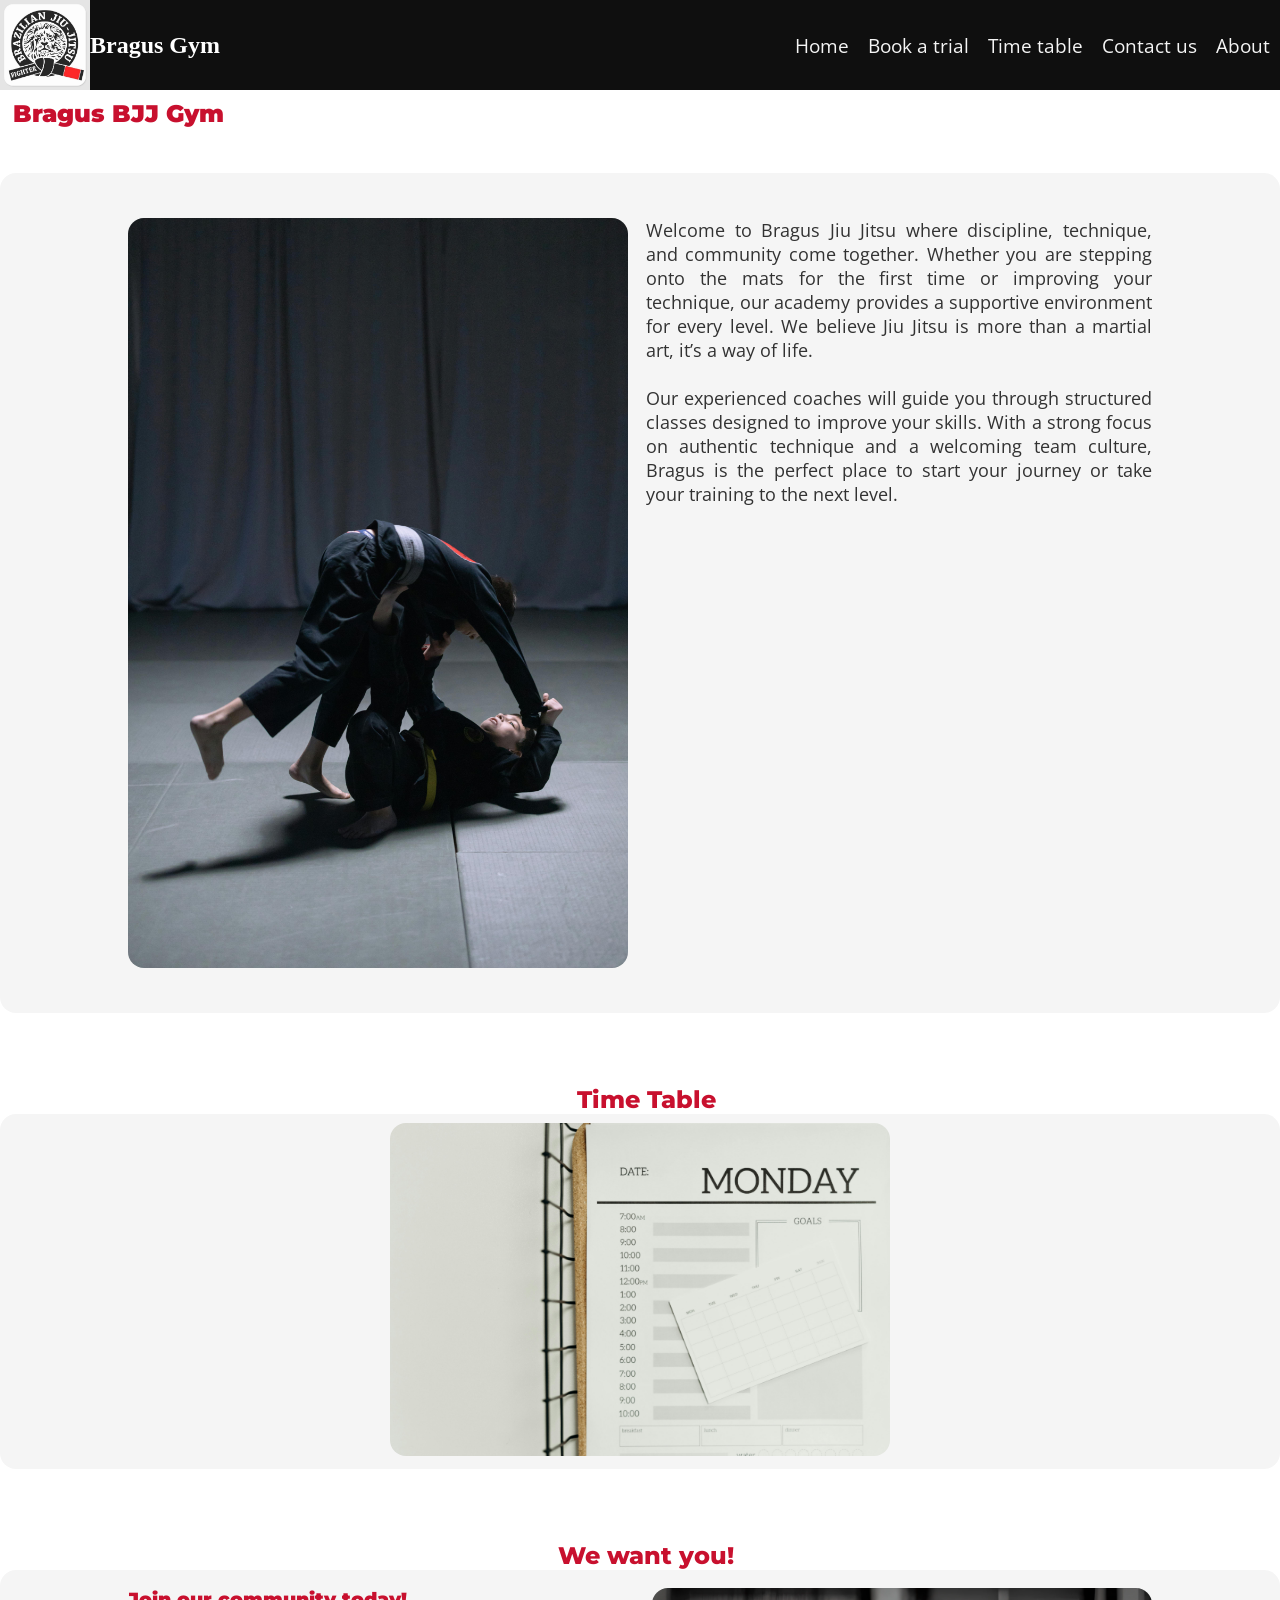
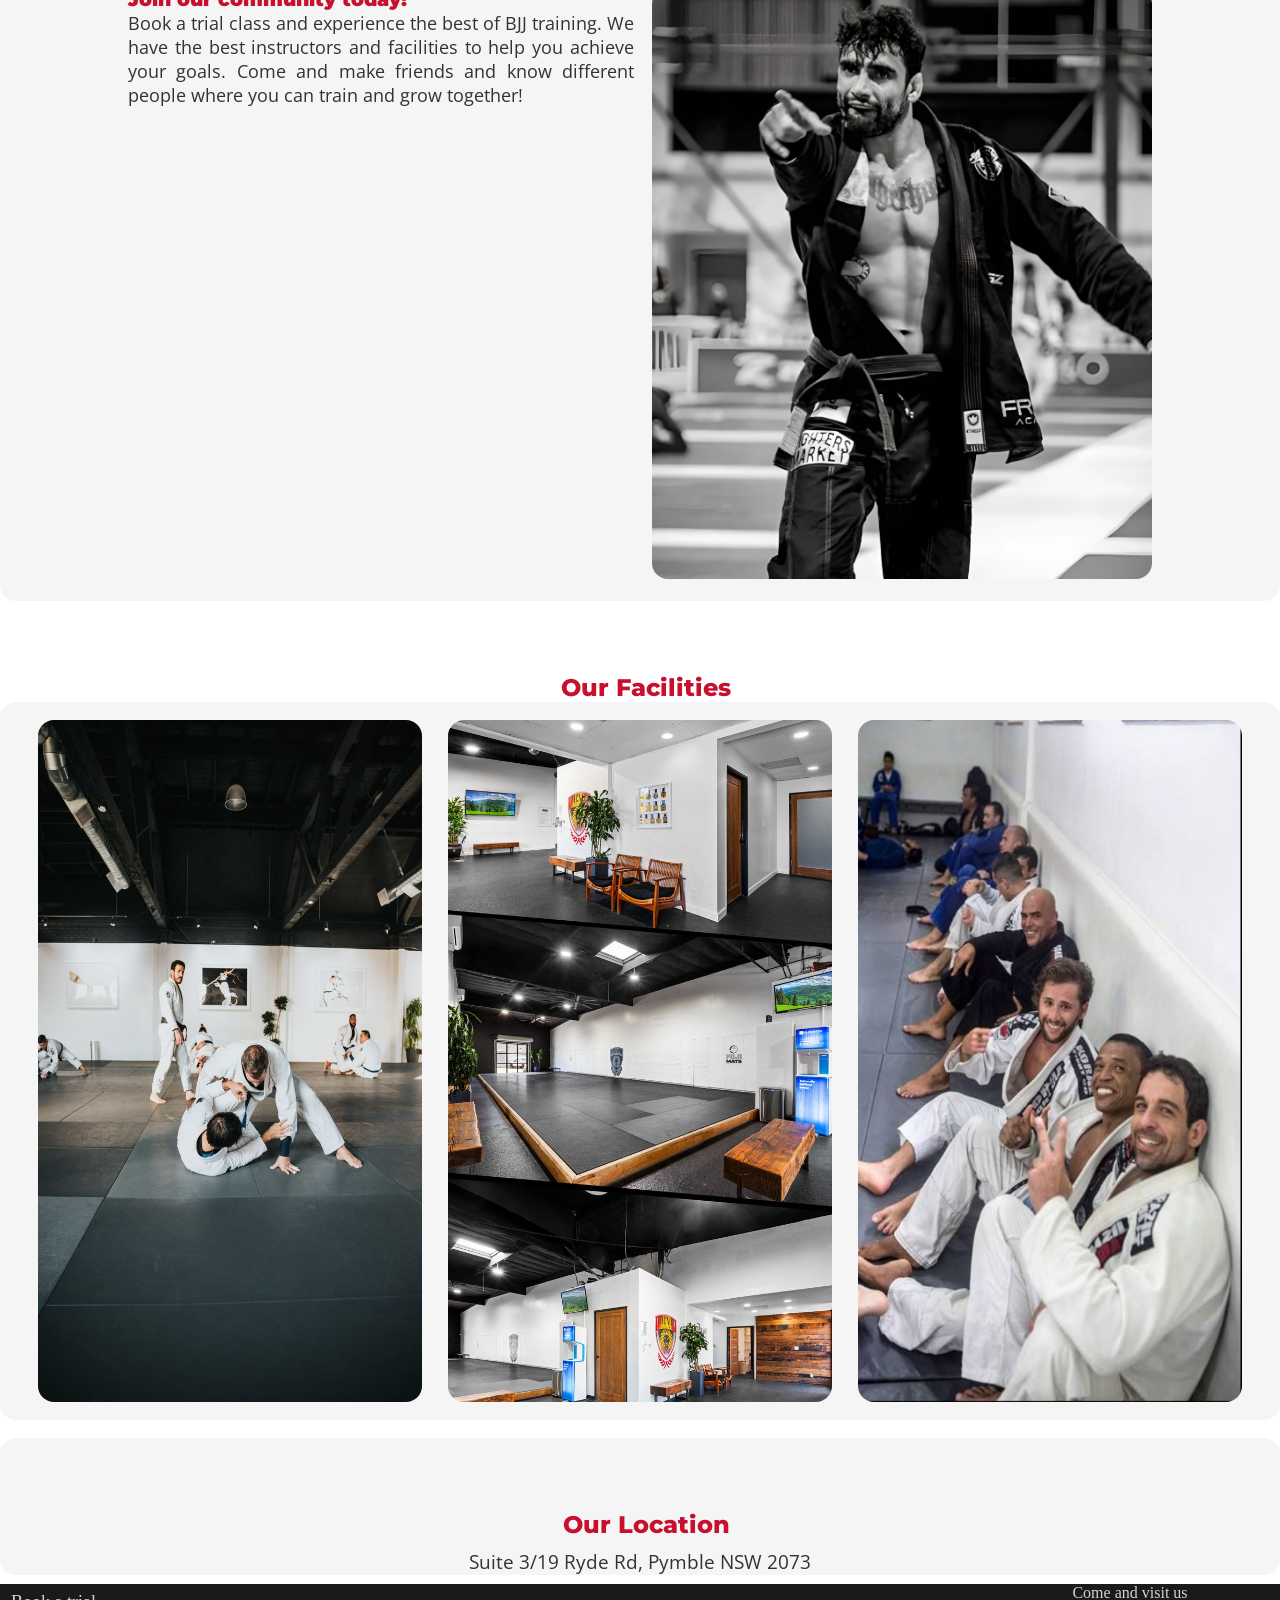
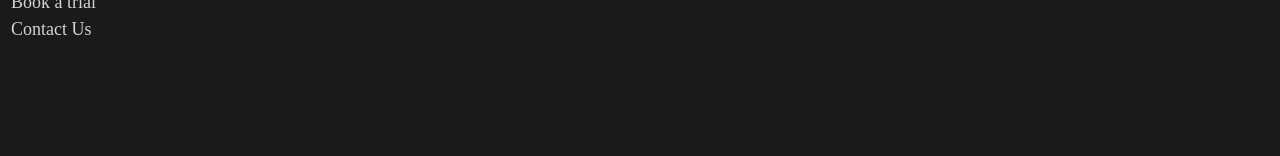
<file: src/index.html>
<!DOCTYPE html>
<html lang="en">
<head>
    <meta charset="UTF-8">
    <meta name="viewport" content="width=device-width, initial-scale=1.0">
    <title>Bragus Website</title>
    <link rel="stylesheet" href="style.css">

    <!-- Montserrat font -->
    <link rel="preconnect" href="https://fonts.googleapis.com">
    <link rel="preconnect" href="https://fonts.gstatic.com" crossorigin>
    <link href="https://fonts.googleapis.com/css2?family=Montserrat:ital,wght@0,100..900;1,100..900&display=swap" rel="stylesheet">

    <!-- Open Sans font -->
    <link rel="preconnect" href="https://fonts.googleapis.com">
    <link rel="preconnect" href="https://fonts.gstatic.com" crossorigin>
    <link href="https://fonts.googleapis.com/css2?family=Open+Sans:ital,wght@0,300..800;1,300..800&display=swap" rel="stylesheet">

    <!-- Favicon -->
    <link rel="icon" type="image/png" href="./favicon/favicon-96x96.png" sizes="96x96">
    <link rel="icon" type="image/svg+xml" href="./favicon/favicon.svg">
    <link rel="shortcut icon" href="./favicon/favicon.ico">
    <link rel="apple-touch-icon" sizes="180x180" href="./favicon/apple-touch-icon.png">
    <meta name="apple-mobile-web-app-title" content="Bragus Gym">
    <link rel="manifest" href="./favicon/site.webmanifest">

    <!-- Open Graph Meta Tags -->
    <meta property="og:type" content="website">
    <meta property="og:title" content="Bragus Gym">
    <meta property="og:url" content="https://bragusgym.netlify.app/">
    <meta property="og:image" content="https://bragusgym.netlify.app/img/logo.jpg">
    <meta property="og:description" content="Bragus Brazilian Jiu Jitsu website">


    <script src="script.js" defer></script>
</head>

<body>
<header>
    <!-- logo and title -->
    <section class="logoandtitle">
        <img src="./img/Logo.jpg" alt="Logo">
        <h1>Bragus Gym</h1>
    </section>

    <button id="open-sidebar-button" type="button" onclick="openSidebar()">
        <svg xmlns="http://www.w3.org/2000/svg" viewBox="0 0 24 24" fill="red" width="24" height="24" aria-hidden="true"> <path d="M4 5h16v2H4zm0 6h16v2H4zm0 6h16v2H4z"></path> </svg>
    </button>

    <!-- navbar -->
    <nav id="navbar">
        <ul>
            <li>
                <button id="close-sidebar-button" type="button" onclick="closeSidebar()"> 
                    <svg xmlns="http://www.w3.org/2000/svg" viewBox="0 0 24 24" fill="red" width="24" height="24" aria-hidden="true"> <path d="M19 6.41L17.59 5 12 10.59 6.41 5 5 6.41 10.59 12 5 17.59 6.41 19 12 13.41 17.59 19 19 17.59 13.41 12z"></path> </svg>
                </button>
            </li>
            <li><a href="index.html">Home</a></li>
            <li><a href="BookaTrial.html">Book a trial</a></li>
            <li><a href="TimeTable.html">Time table</a></li>
            <li><a href="ContactUs.html">Contact us</a></li>
            <li><a href="About.html">About</a></li>
        </ul>
    </nav>
</header>

<main>
    <!-- Page name -->
    <h2>Bragus BJJ Gym</h2>

    <!-- Website intro -->
    <div class="homeintro">
    
        <!-- Hero banner -->
        <img src="./img/Hero_banner.jpg" alt="Hero banner">

         <!-- Intro to Bragus gym -->
        <p>
            Welcome to Bragus Jiu Jitsu where discipline, technique, and community come together.
            Whether you are stepping onto the mats for the first time or improving your technique,
            our academy provides a supportive environment for every level. We believe Jiu Jitsu is
            more than a martial art, it’s a way of life.
            <br><br>
            Our experienced coaches will guide you through structured classes designed to improve
            your skills. With a strong focus on authentic technique and a welcoming team culture,
            Bragus is the perfect place to start your journey or take your training to the next level.
        </p>
    </div>

    <!-- time table (link to time table) -->
    <h2 class="topics">Time Table</h2>
    <div class="timetablelink">
        <a href="TimeTable.html"><img src="./img/Time_Table.jpg" alt="Time Table"></a>
    </div>

    <!-- We want you (Book a trial link) -->
     <h2 class="topics">We want you!</h2>
    <div class="wewantyou">
        <section>
            <h3>Join our community today!</h3>
            <p>
                Book a trial class and experience the best of BJJ training. We have the best instructors
                and facilities to help you achieve your goals. Come and make friends and know different
                people where you can train and grow together!
            </p>
        </section>
        <a href="BookaTrial.html"><img src="./img/we_want_you.png" alt="We want you"></a>
    </div>

    <!-- Gym Pictures -->
    <h2 class="topics">Our Facilities</h2>
    <div class="gympictures">
        <img src="./img/Gym_space_2.jpg" alt="Gym space 2">
        <img src="./img/Gym_space_1.jpg" alt="Gym space 1">
        <img src="./img/Gym_space_3.jpg" alt="Gym space 3">
    </div>

    <!-- Gym Address -->
    <section class="gymaddress">
        <h2 class="topics">Our Location</h2>
        <p>Suite 3/19 Ryde Rd, Pymble NSW 2073</p>
    </section>
</main>

<footer>
    <div class="footerlinks">
 <!--book a trial (link)-->
        <a href="BookaTrial.html">Book a trial</a>
<!--contact us (link)-->
        <a href="ContactUs.html">Contact Us</a>
    </div>
 <!--google maps (embed) right corner-->
    <div>
        <p>Come and visit us</p>
        <iframe
            src="https://www.google.com/maps/embed?pb=!1m18!1m12!1m3!1d53071.70207991743!2d151.1054671793584!3d-33.76114702164163!2m3!1f0!2f0!3f0!3m2!1i1024!2i768!4f13.1!3m3!1m2!1s0x6b12a880bdc7ae05%3A0xc81b471bd8de2cbb!2sGracie%20Barra%20Pymble!5e0!3m2!1sen!2sau!4v1775116471011!5m2!1sen!2sau"
            style="border: 0; width: 90%; height: 75%;"
            allowfullscreen
            loading="lazy"
            referrerpolicy="no-referrer-when-downgrade">
        </iframe>
    </div>
</footer>

</body>
</html>
</file>
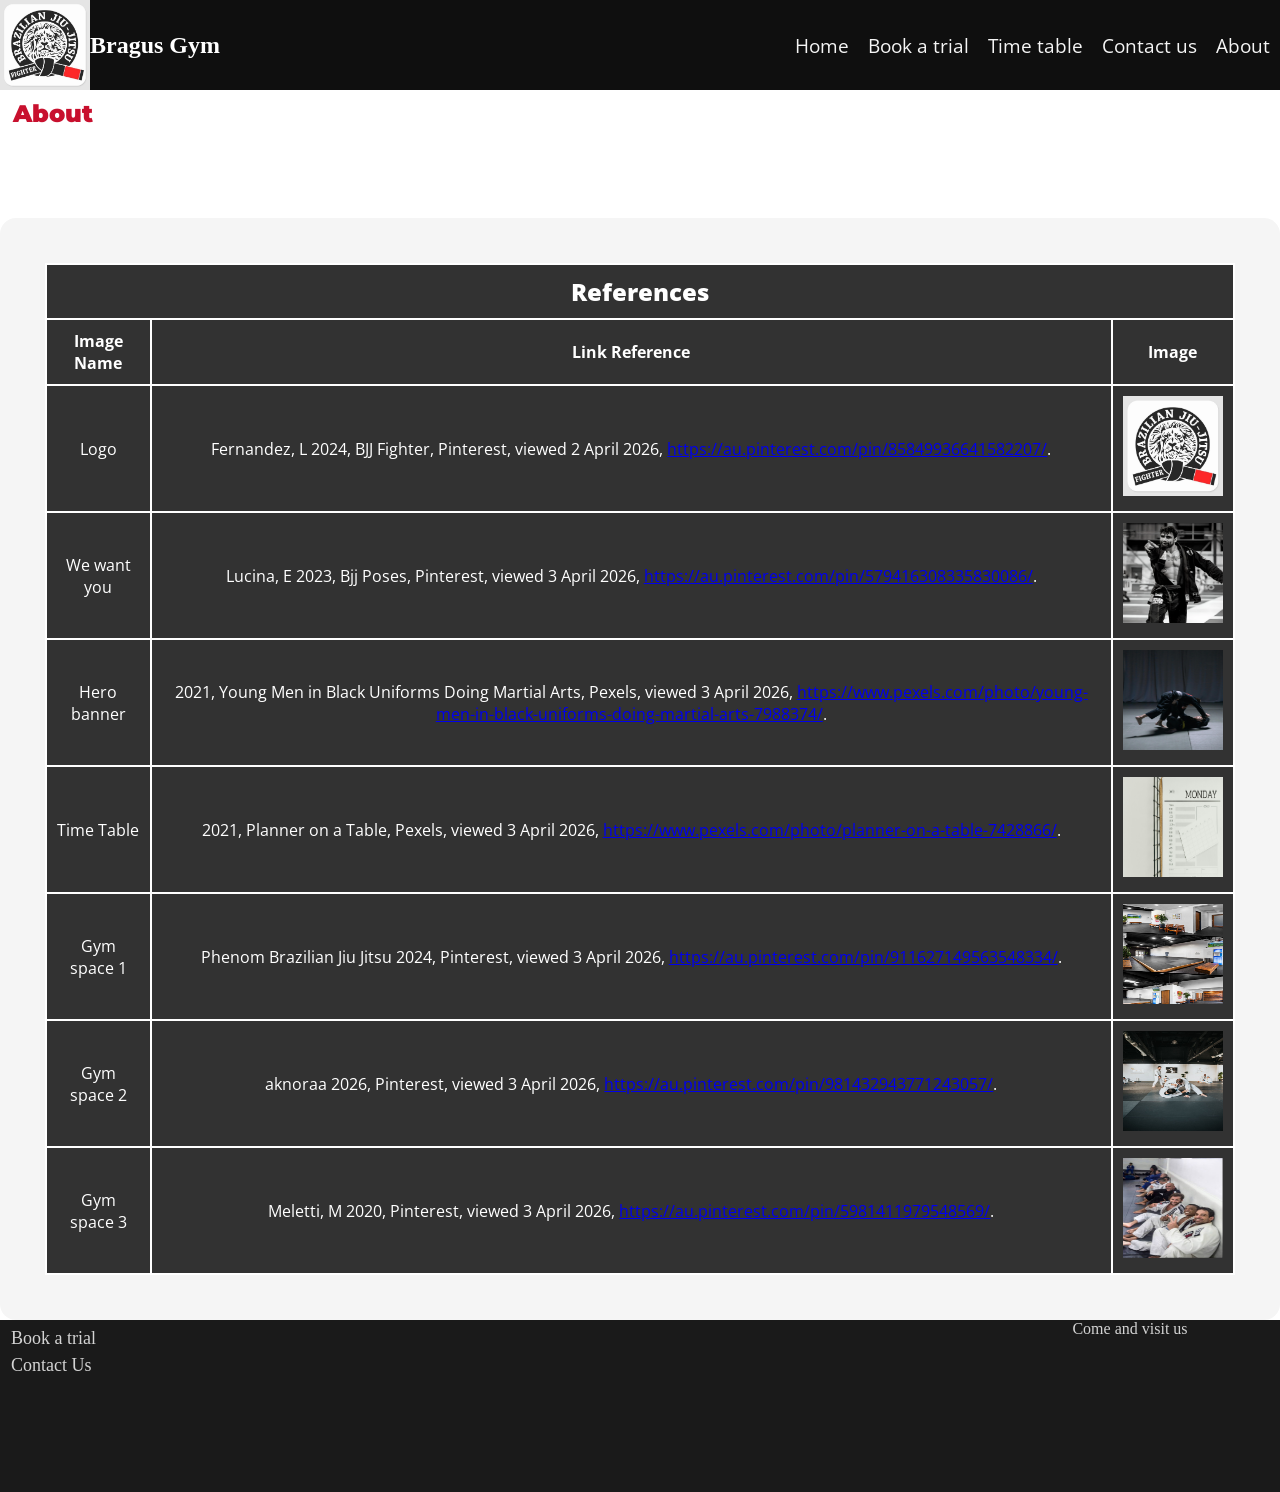
<file: src/About.html>
<!DOCTYPE html>
<html lang="en">
<head>
    <meta charset="UTF-8">
    <meta name="viewport" content="width=device-width, initial-scale=1.0">
    <title>Bragus Website</title>
    <link rel="stylesheet" href="style.css">

    <!-- Montserrat font -->
    <link rel="preconnect" href="https://fonts.googleapis.com">
    <link rel="preconnect" href="https://fonts.gstatic.com" crossorigin>
    <link href="https://fonts.googleapis.com/css2?family=Montserrat:ital,wght@0,100..900;1,100..900&display=swap" rel="stylesheet">

    <!-- Open Sans font -->
    <link rel="preconnect" href="https://fonts.googleapis.com">
    <link rel="preconnect" href="https://fonts.gstatic.com" crossorigin>
    <link href="https://fonts.googleapis.com/css2?family=Open+Sans:ital,wght@0,300..800;1,300..800&display=swap" rel="stylesheet">

    <!-- Favicon -->
    <link rel="icon" type="image/png" href="./favicon/favicon-96x96.png" sizes="96x96">
    <link rel="icon" type="image/svg+xml" href="./favicon/favicon.svg">
    <link rel="shortcut icon" href="./favicon/favicon.ico">
    <link rel="apple-touch-icon" sizes="180x180" href="./favicon/apple-touch-icon.png">
    <meta name="apple-mobile-web-app-title" content="Bragus Gym">
    <link rel="manifest" href="./favicon/site.webmanifest">

    <!-- Open Graph Meta Tags -->
    <meta property="og:type" content="website">
    <meta property="og:title" content="Bragus Gym">
    <meta property="og:url" content="https://bragusgym.netlify.app/">
    <meta property="og:image" content="https://bragusgym.netlify.app/img/logo.jpg">
    <meta property="og:description" content="Bragus Brazilian Jiu Jitsu website">

    <script src="script.js" defer></script>
</head>

<body>
<header>
    <!-- logo and title -->
    <section class="logoandtitle">
        <img src="./img/Logo.jpg" alt="Logo">
        <h1>Bragus Gym</h1>
    </section>

    <button id="open-sidebar-button" type="button" onclick="openSidebar()">
        <svg xmlns="http://www.w3.org/2000/svg" viewBox="0 0 24 24" fill="red" width="24" height="24" aria-hidden="true"> <path d="M4 5h16v2H4zm0 6h16v2H4zm0 6h16v2H4z"></path> </svg>
    </button>

    <!-- navbar -->
    <nav id="navbar">
        <ul>
            <li>
                <button id="close-sidebar-button" type="button" onclick="closeSidebar()"> 
                    <svg xmlns="http://www.w3.org/2000/svg" viewBox="0 0 24 24" fill="red" width="24" height="24" aria-hidden="true"> <path d="M19 6.41L17.59 5 12 10.59 6.41 5 5 6.41 10.59 12 5 17.59 6.41 19 12 13.41 17.59 19 19 17.59 13.41 12z"></path> </svg>
                </button>
            </li>
            <li><a href="index.html">Home</a></li>
            <li><a href="BookaTrial.html">Book a trial</a></li>
            <li><a href="TimeTable.html">Time table</a></li>
            <li><a href="ContactUs.html">Contact us</a></li>
            <li><a href="About.html">About</a></li>
        </ul>
    </nav>
</header>


<main>
    <!-- Page name -->
     <h2>About</h2>

    <!-- References Table -->
    <table class="abouttable">
        <tr>
            <th class="timetable-header" colspan="3">References</th>
        </tr>
        <tr>
            <th>Image Name</th>
            <th>Link Reference</th>
            <th>Image</th>
        </tr>
        <tr>
        <td>Logo</td>
        <td>
            Fernandez, L 2024, BJJ Fighter, Pinterest, viewed 2 April 2026,
            <a href="https://au.pinterest.com/pin/85849936641582207/">https://au.pinterest.com/pin/85849936641582207/</a>.
        </td>
        <td><img src="./img/Logo.jpg" alt="Logo" width="100" height="100"></td>
        </tr>
        <tr>
            <td>We want you</td>
            <td>
                Lucina, E 2023, Bjj Poses, Pinterest, viewed 3 April 2026,
                <a href="https://au.pinterest.com/pin/579416308335830086/">https://au.pinterest.com/pin/579416308335830086/</a>.
            </td>
            <td><img src="./img/we_want_you.png" alt="We Want You" width="100" height="100"></td>
        </tr>
        <tr>
            <td>Hero banner</td>
            <td>
                2021, Young Men in Black Uniforms Doing Martial Arts, Pexels, viewed 3 April 2026,
                <a href="https://www.pexels.com/photo/young-men-in-black-uniforms-doing-martial-arts-7988374/">https://www.pexels.com/photo/young-men-in-black-uniforms-doing-martial-arts-7988374/</a>.
            </td>
            <td><img src="./img/Hero_banner.jpg" alt="Hero Banner" width="100" height="100"></td>
        </tr>
        <tr>
            <td>Time Table</td>
            <td>
                2021, Planner on a Table, Pexels, viewed 3 April 2026,
                <a href="https://www.pexels.com/photo/planner-on-a-table-7428866/">https://www.pexels.com/photo/planner-on-a-table-7428866/</a>.
            </td>
            <td><img src="./img/Time_Table.jpg" alt="Time Table" width="100" height="100"></td>
        </tr>
        <tr>
            <td>Gym space 1</td>
            <td>
                Phenom Brazilian Jiu Jitsu 2024, Pinterest, viewed 3 April 2026,
                <a href="https://au.pinterest.com/pin/911627149563548334/">https://au.pinterest.com/pin/911627149563548334/</a>.
            </td>
            <td><img src="./img/Gym_space_1.jpg" alt="Gym Space 1" width="100" height="100"></td>
        </tr>
        <tr>
            <td>Gym space 2</td>
            <td>
                aknoraa 2026, Pinterest, viewed 3 April 2026,
                <a href="https://au.pinterest.com/pin/981432943771243057/">https://au.pinterest.com/pin/981432943771243057/</a>.
            </td>
            <td><img src="./img/Gym_space_2.jpg" alt="Gym Space 2" width="100" height="100"></td>
        </tr>
        <tr>
            <td>Gym space 3</td>
            <td>
                Meletti, M 2020, Pinterest, viewed 3 April 2026,
                <a href="https://au.pinterest.com/pin/5981411979548569/">https://au.pinterest.com/pin/5981411979548569/</a>.
            </td>
            <td><img src="./img/Gym_space_3.jpg" alt="Gym Space 3" width="100" height="100"></td>
        </tr>
    </table>
</main>

<footer>
    <div class="footerlinks">
 <!--book a trial (link)-->
        <a href="BookaTrial.html">Book a trial</a>
<!--contact us (link)-->
        <a href="ContactUs.html">Contact Us</a>
    </div>
 <!--google maps (embed) right corner-->
    <div>
        <p>Come and visit us</p>
        <iframe
            src="https://www.google.com/maps/embed?pb=!1m18!1m12!1m3!1d53071.70207991743!2d151.1054671793584!3d-33.76114702164163!2m3!1f0!2f0!3f0!3m2!1i1024!2i768!4f13.1!3m3!1m2!1s0x6b12a880bdc7ae05%3A0xc81b471bd8de2cbb!2sGracie%20Barra%20Pymble!5e0!3m2!1sen!2sau!4v1775116471011!5m2!1sen!2sau"
            style="border: 0; width: 90%; height: 75%;"
            allowfullscreen
            loading="lazy"
            referrerpolicy="no-referrer-when-downgrade">
        </iframe>
    </div>
</footer>

</body>
</html>
</file>
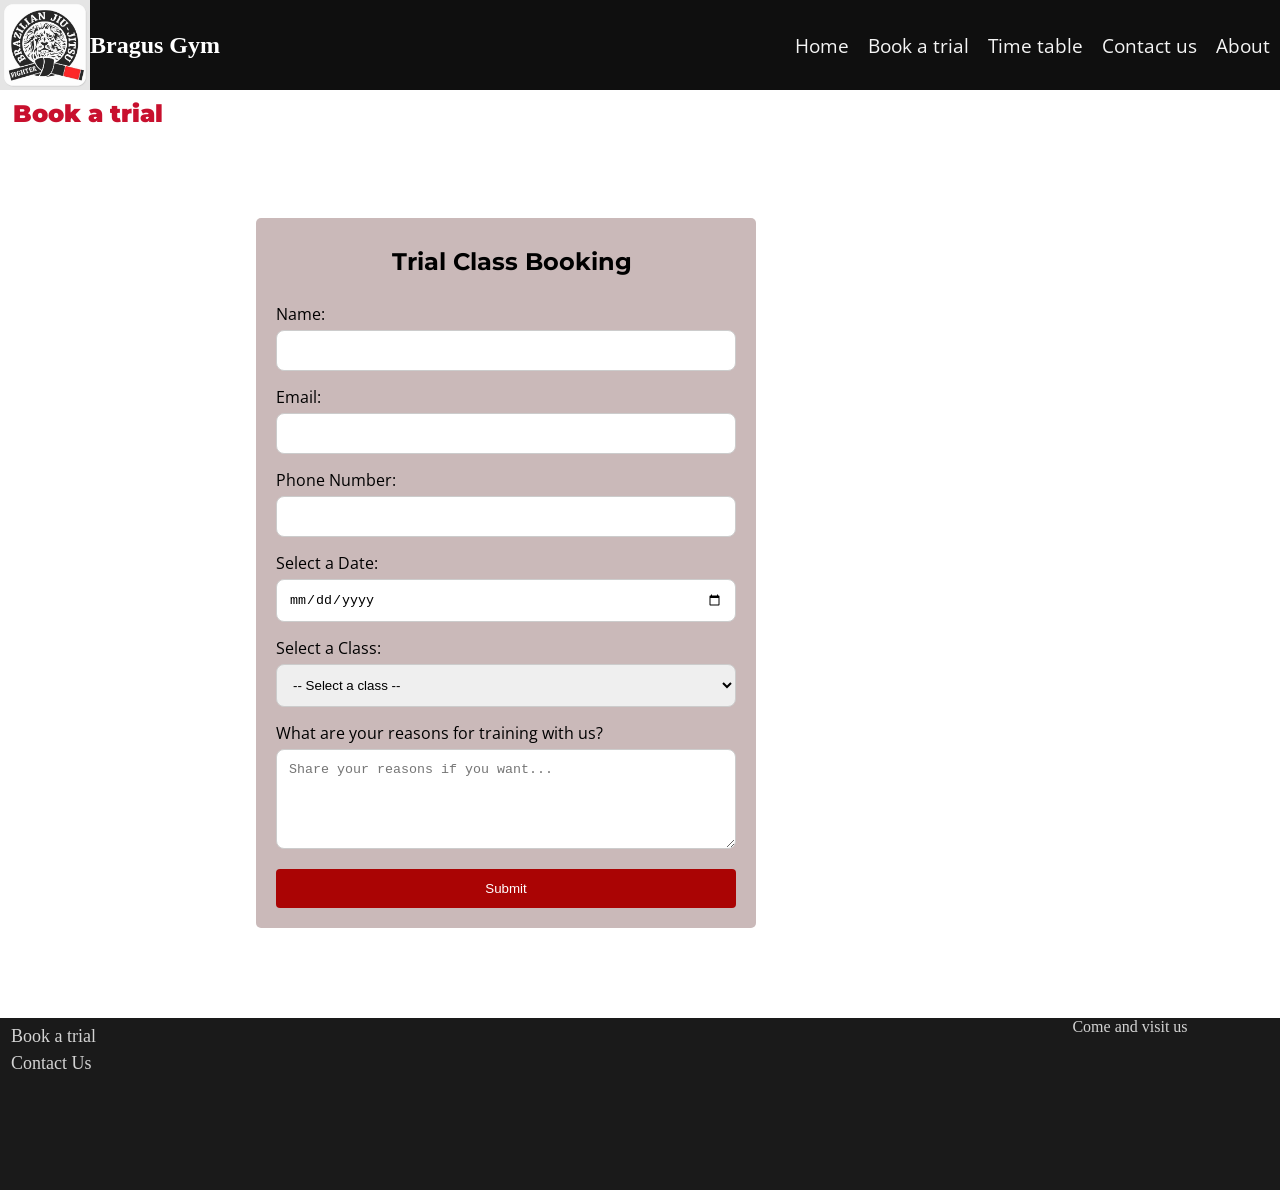
<file: src/BookaTrial.html>
<!DOCTYPE html>
<html lang="en">
<head>
    <meta charset="UTF-8">
    <meta name="viewport" content="width=device-width, initial-scale=1.0">
    <title>Bragus Website</title>
    <link rel="stylesheet" href="style.css">

    <!-- Montserrat font -->
    <link rel="preconnect" href="https://fonts.googleapis.com">
    <link rel="preconnect" href="https://fonts.gstatic.com" crossorigin>
    <link href="https://fonts.googleapis.com/css2?family=Montserrat:ital,wght@0,100..900;1,100..900&display=swap" rel="stylesheet">

    <!-- Open Sans font -->
    <link rel="preconnect" href="https://fonts.googleapis.com">
    <link rel="preconnect" href="https://fonts.gstatic.com" crossorigin>
    <link href="https://fonts.googleapis.com/css2?family=Open+Sans:ital,wght@0,300..800;1,300..800&display=swap" rel="stylesheet">

    <!-- Favicon -->
    <link rel="icon" type="image/png" href="./favicon/favicon-96x96.png" sizes="96x96">
    <link rel="icon" type="image/svg+xml" href="./favicon/favicon.svg">
    <link rel="shortcut icon" href="./favicon/favicon.ico">
    <link rel="apple-touch-icon" sizes="180x180" href="./favicon/apple-touch-icon.png">
    <meta name="apple-mobile-web-app-title" content="Bragus Gym">
    <link rel="manifest" href="./favicon/site.webmanifest">

    <!-- Open Graph Meta Tags -->
    <meta property="og:type" content="website">
    <meta property="og:title" content="Bragus Gym">
    <meta property="og:url" content="https://bragusgym.netlify.app/">
    <meta property="og:image" content="https://bragusgym.netlify.app/img/logo.jpg">
    <meta property="og:description" content="Bragus Brazilian Jiu Jitsu website">

    <script src="script.js" defer></script>
</head>

<body>
<header>
    <!-- logo and title -->
    <section class="logoandtitle">
        <img src="./img/Logo.jpg" alt="Logo">
        <h1>Bragus Gym</h1>
    </section>

    <button id="open-sidebar-button" type="button" onclick="openSidebar()">
        <svg xmlns="http://www.w3.org/2000/svg" viewBox="0 0 24 24" fill="red" width="24" height="24" aria-hidden="true"> <path d="M4 5h16v2H4zm0 6h16v2H4zm0 6h16v2H4z"></path> </svg>
    </button>

    <!-- navbar -->
    <nav id="navbar">
        <ul>
            <li>
                <button id="close-sidebar-button" type="button" onclick="closeSidebar()"> 
                    <svg xmlns="http://www.w3.org/2000/svg" viewBox="0 0 24 24" fill="red" width="24" height="24" aria-hidden="true"> <path d="M19 6.41L17.59 5 12 10.59 6.41 5 5 6.41 10.59 12 5 17.59 6.41 19 12 13.41 17.59 19 19 17.59 13.41 12z"></path> </svg>
                </button>
            </li>
            <li><a href="index.html">Home</a></li>
            <li><a href="BookaTrial.html">Book a trial</a></li>
            <li><a href="TimeTable.html">Time table</a></li>
            <li><a href="ContactUs.html">Contact us</a></li>
            <li><a href="About.html">About</a></li>
        </ul>
    </nav>
</header>


<main>
<!--Page name-->
    <h2>Book a trial</h2>
    
<!--Trial Form-->
<section class="trialform">
        <h2>Trial Class Booking</h2>
    <form action="submit_trial_form.php" method="post">
        <label for="name">Name:</label>
        <input type="text" id="name" name="name" required>

        <label for="email">Email:</label>
        <input type="email" id="email" name="email" required>

        <label for="phone">Phone Number:</label>
        <input type="tel" id="phone" name="phone" required>

        <label for="date">Select a Date:</label>
        <input type="date" id="date" name="date" required>

        <label for="selectclass">Select a Class:</label>
        <select id="selectclass" name="selectclass">
        <option value="">-- Select a class --</option>
        <option value="kids">Kids</option>
        <option value="intermediate">Intermediate</option>
        <option value="advanced">Advanced</option>
        <option value="no-gi">No-Gi</option>       
        </select>
        
        <label for="subject">What are your reasons for training with us?</label>
        <textarea id="subject" name="subject" placeholder="Share your reasons if you want..." style="height:100px"></textarea>

        <input type="submit" value="Submit">
    </form>
</section>





</main>

<footer>
    <div class="footerlinks">
 <!--book a trial (link)-->
        <a href="BookaTrial.html">Book a trial</a>
<!--contact us (link)-->
        <a href="ContactUs.html">Contact Us</a>
    </div>
 <!--google maps (embed) right corner-->
    <div>
        <p>Come and visit us</p>
        <iframe
            src="https://www.google.com/maps/embed?pb=!1m18!1m12!1m3!1d53071.70207991743!2d151.1054671793584!3d-33.76114702164163!2m3!1f0!2f0!3f0!3m2!1i1024!2i768!4f13.1!3m3!1m2!1s0x6b12a880bdc7ae05%3A0xc81b471bd8de2cbb!2sGracie%20Barra%20Pymble!5e0!3m2!1sen!2sau!4v1775116471011!5m2!1sen!2sau"
            style="border: 0; width: 90%; height: 75%;"
            allowfullscreen
            loading="lazy"
            referrerpolicy="no-referrer-when-downgrade">
        </iframe>
    </div>
</footer>

</body>
</html>
</file>
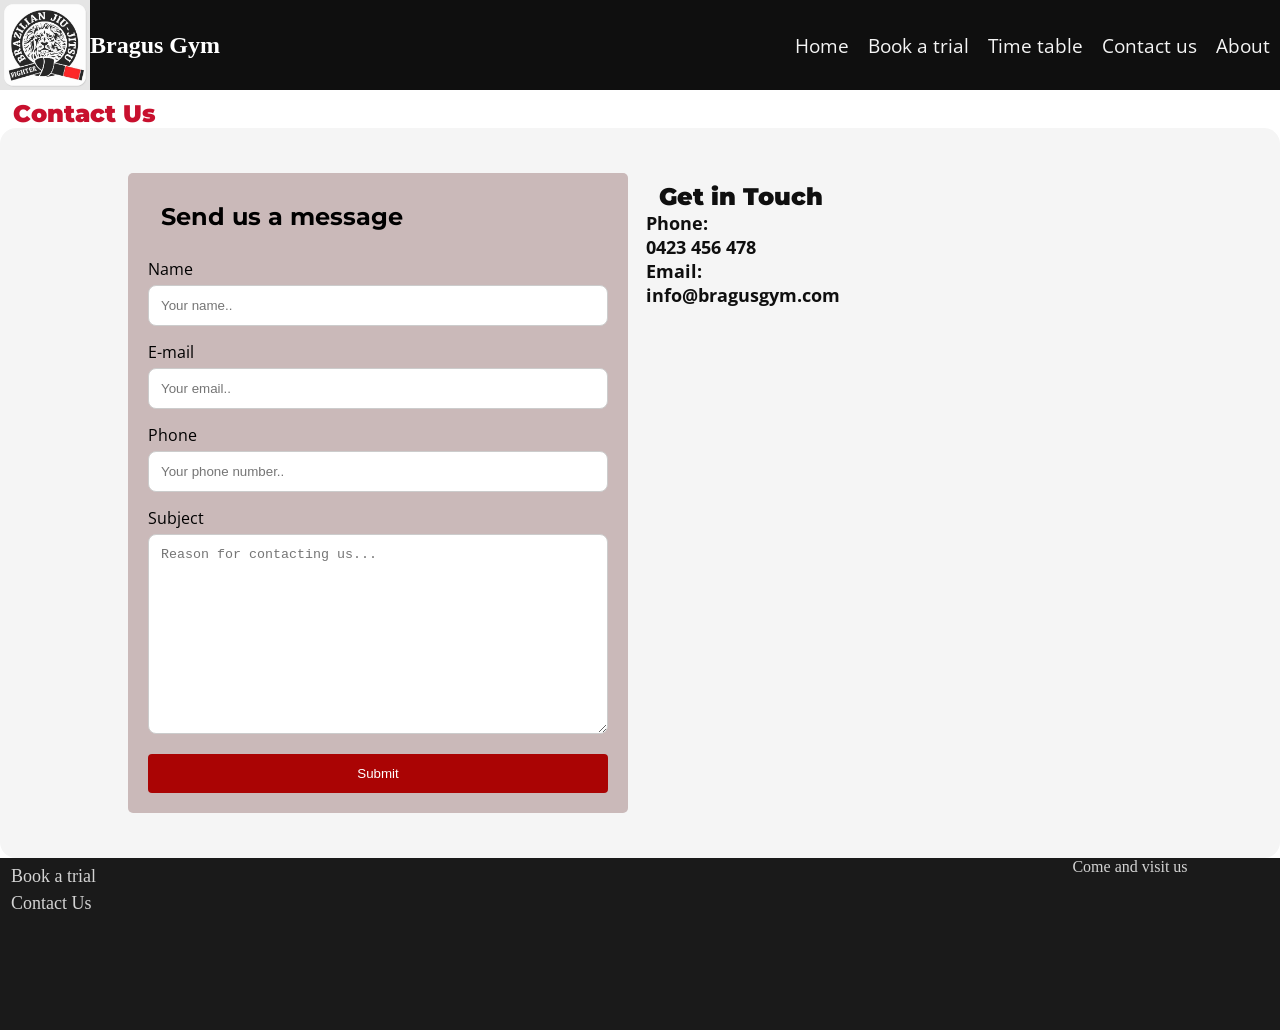
<file: src/ContactUs.html>
<!DOCTYPE html>
<html lang="en">
<head>
    <meta charset="UTF-8">
    <meta name="viewport" content="width=device-width, initial-scale=1.0">
    <title>Bragus Website</title>
    <link rel="stylesheet" href="style.css">

    <!-- Montserrat font -->
    <link rel="preconnect" href="https://fonts.googleapis.com">
    <link rel="preconnect" href="https://fonts.gstatic.com" crossorigin>
    <link href="https://fonts.googleapis.com/css2?family=Montserrat:ital,wght@0,100..900;1,100..900&display=swap" rel="stylesheet">

    <!-- Open Sans font -->
    <link rel="preconnect" href="https://fonts.googleapis.com">
    <link rel="preconnect" href="https://fonts.gstatic.com" crossorigin>
    <link href="https://fonts.googleapis.com/css2?family=Open+Sans:ital,wght@0,300..800;1,300..800&display=swap" rel="stylesheet">

    <!-- Favicon -->
    <link rel="icon" type="image/png" href="./favicon/favicon-96x96.png" sizes="96x96">
    <link rel="icon" type="image/svg+xml" href="./favicon/favicon.svg">
    <link rel="shortcut icon" href="./favicon/favicon.ico">
    <link rel="apple-touch-icon" sizes="180x180" href="./favicon/apple-touch-icon.png">
    <meta name="apple-mobile-web-app-title" content="Bragus Gym">
    <link rel="manifest" href="./favicon/site.webmanifest">

    <!-- Open Graph Meta Tags -->
    <meta property="og:type" content="website">
    <meta property="og:title" content="Bragus Gym">
    <meta property="og:url" content="https://bragusgym.netlify.app/">
    <meta property="og:image" content="https://bragusgym.netlify.app/img/logo.jpg">
    <meta property="og:description" content="Bragus Brazilian Jiu Jitsu website">

    <script src="script.js" defer></script>
</head>

<body>
 <header>
    <!-- logo and title -->
    <section class="logoandtitle">
        <img src="./img/Logo.jpg" alt="Logo">
        <h1>Bragus Gym</h1>
    </section>

    <button id="open-sidebar-button" type="button" onclick="openSidebar()">
        <svg xmlns="http://www.w3.org/2000/svg" viewBox="0 0 24 24" fill="red" width="24" height="24" aria-hidden="true"> <path d="M4 5h16v2H4zm0 6h16v2H4zm0 6h16v2H4z"></path> </svg>
    </button>

    <!-- navbar -->
    <nav id="navbar">
        <ul>
            <li>
                <button id="close-sidebar-button" type="button" onclick="closeSidebar()"> 
                    <svg xmlns="http://www.w3.org/2000/svg" viewBox="0 0 24 24" fill="red" width="24" height="24" aria-hidden="true"> <path d="M19 6.41L17.59 5 12 10.59 6.41 5 5 6.41 10.59 12 5 17.59 6.41 19 12 13.41 17.59 19 19 17.59 13.41 12z"></path> </svg>
                </button>
            </li>
            <li><a href="index.html">Home</a></li>
            <li><a href="BookaTrial.html">Book a trial</a></li>
            <li><a href="TimeTable.html">Time table</a></li>
            <li><a href="ContactUs.html">Contact us</a></li>
            <li><a href="About.html">About</a></li>
        </ul>
    </nav>
</header>


<main>
<!--Page name-->
    <h2>Contact Us</h2>

<!--Contact us content-->
<div class="contactus-content">

<!--Contact Form-->
    <section class="contactus-form">
    <h2>Send us a message</h2>
    <form>
        <label for="fname">Name</label>
        <input type="text" id="fname" name="firstname" placeholder="Your name..">

        <label for="email">E-mail</label>
        <input type="email" id="email" name="email" placeholder="Your email..">

        <label for="phone">Phone</label>
        <input type="tel" id="phone" name="phone" placeholder="Your phone number..">

        <label for="subject">Subject</label>
        <textarea id="subject" name="subject" placeholder="Reason for contacting us..." style="height:200px"></textarea>

        <input type="submit" value="Submit">
    </form>
    </section>

    <!-- Contact Information -->
    <section class="getintouch">
        <h2>Get in Touch</h2>
        <p>Phone: <br>0423 456 478</p>
        <p>Email: <br>info@bragusgym.com</p>
    </section>

</div>

</main>

<footer>
    <div class="footerlinks">
 <!--book a trial (link)-->
        <a href="BookaTrial.html">Book a trial</a>
<!--contact us (link)-->
        <a href="ContactUs.html">Contact Us</a>
    </div>
 <!--google maps (embed) right corner-->
    <div>
        <p>Come and visit us</p>
        <iframe
            src="https://www.google.com/maps/embed?pb=!1m18!1m12!1m3!1d53071.70207991743!2d151.1054671793584!3d-33.76114702164163!2m3!1f0!2f0!3f0!3m2!1i1024!2i768!4f13.1!3m3!1m2!1s0x6b12a880bdc7ae05%3A0xc81b471bd8de2cbb!2sGracie%20Barra%20Pymble!5e0!3m2!1sen!2sau!4v1775116471011!5m2!1sen!2sau"
            style="border: 0; width: 90%; height: 75%;"
            allowfullscreen
            loading="lazy"
            referrerpolicy="no-referrer-when-downgrade">
        </iframe>
    </div>
</footer>

</body>
</html>
</file>
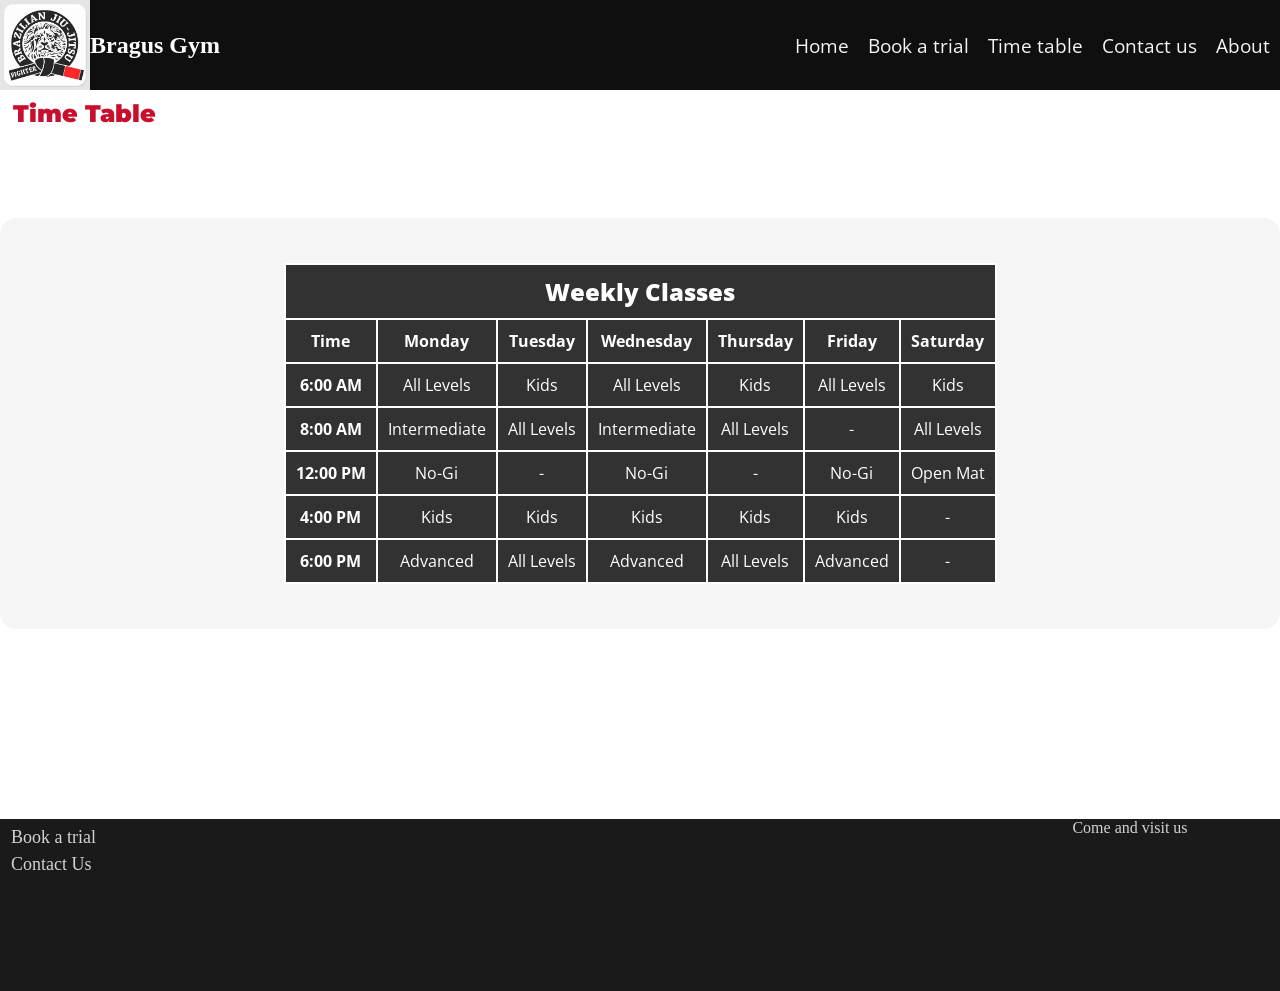
<file: src/TimeTable.html>
<!DOCTYPE html>
<html lang="en">
<head>
    <meta charset="UTF-8">
    <meta name="viewport" content="width=device-width, initial-scale=1.0">
    <title>Bragus Website</title>
    <link rel="stylesheet" href="style.css">

    <!-- Montserrat font -->
    <link rel="preconnect" href="https://fonts.googleapis.com">
    <link rel="preconnect" href="https://fonts.gstatic.com" crossorigin>
    <link href="https://fonts.googleapis.com/css2?family=Montserrat:ital,wght@0,100..900;1,100..900&display=swap" rel="stylesheet">

    <!-- Open Sans font -->
    <link rel="preconnect" href="https://fonts.googleapis.com">
    <link rel="preconnect" href="https://fonts.gstatic.com" crossorigin>
    <link href="https://fonts.googleapis.com/css2?family=Open+Sans:ital,wght@0,300..800;1,300..800&display=swap" rel="stylesheet">

    <!-- Favicon -->
    <link rel="icon" type="image/png" href="./favicon/favicon-96x96.png" sizes="96x96">
    <link rel="icon" type="image/svg+xml" href="./favicon/favicon.svg">
    <link rel="shortcut icon" href="./favicon/favicon.ico">
    <link rel="apple-touch-icon" sizes="180x180" href="./favicon/apple-touch-icon.png">
    <meta name="apple-mobile-web-app-title" content="Bragus Gym">
    <link rel="manifest" href="./favicon/site.webmanifest">

    <!-- Open Graph Meta Tags -->
    <meta property="og:type" content="website">
    <meta property="og:title" content="Bragus Gym">
    <meta property="og:url" content="https://bragusgym.netlify.app/">
    <meta property="og:image" content="https://bragusgym.netlify.app/img/logo.jpg">
    <meta property="og:description" content="Bragus Brazilian Jiu Jitsu website">

    <script src="script.js" defer></script>
</head>

<body>
 <header>
    <!-- logo and title -->
    <section class="logoandtitle">
        <img src="./img/Logo.jpg" alt="Logo">
        <h1>Bragus Gym</h1>
    </section>

    <button id="open-sidebar-button" type="button" onclick="openSidebar()">
        <svg xmlns="http://www.w3.org/2000/svg" viewBox="0 0 24 24" fill="red" width="24" height="24" aria-hidden="true"> <path d="M4 5h16v2H4zm0 6h16v2H4zm0 6h16v2H4z"></path> </svg>
    </button>

    <!-- navbar -->
    <nav id="navbar">
        <ul>
            <li>
                <button id="close-sidebar-button" type="button" onclick="closeSidebar()"> 
                    <svg xmlns="http://www.w3.org/2000/svg" viewBox="0 0 24 24" fill="red" width="24" height="24" aria-hidden="true"> <path d="M19 6.41L17.59 5 12 10.59 6.41 5 5 6.41 10.59 12 5 17.59 6.41 19 12 13.41 17.59 19 19 17.59 13.41 12z"></path> </svg>
                </button>
            </li>
            <li><a href="index.html">Home</a></li>
            <li><a href="BookaTrial.html">Book a trial</a></li>
            <li><a href="TimeTable.html">Time table</a></li>
            <li><a href="ContactUs.html">Contact us</a></li>
            <li><a href="About.html">About</a></li>
        </ul>
    </nav>
</header>

    <main>
        <!-- Page name -->
        <h2>Time Table</h2>

        <table class="timetable">
            <tr>
                <th class="timetable-header" colspan="7">Weekly Classes</th>
            </tr>
            <tr>
                <th>Time</th>
                <th>Monday</th>
                <th>Tuesday</th>
                <th>Wednesday</th>
                <th>Thursday</th>
                <th>Friday</th>
                <th>Saturday</th>
            </tr>
            <tr>
                <th>6:00 AM</th>
                <td>All Levels</td>
                <td>Kids</td>
                <td>All Levels</td>
                <td>Kids</td>
                <td>All Levels</td>
                <td>Kids</td>
            </tr>
            <tr>
                <th>8:00 AM</th>
                <td>Intermediate</td>
                <td>All Levels</td>
                <td>Intermediate</td>
                <td>All Levels</td>
                <td>-</td>
                <td>All Levels</td>
            </tr>
            <tr>
                <th>12:00 PM</th>
                <td>No-Gi</td>
                <td>-</td>
                <td>No-Gi</td>
                <td>-</td>
                <td>No-Gi</td>
                <td>Open Mat</td>
            </tr>
            <tr>
                <th>4:00 PM</th>
                <td>Kids</td>
                <td>Kids</td>
                <td>Kids</td>
                <td>Kids</td>
                <td>Kids</td>
                <td>-</td>
            </tr>
            <tr>
                <th>6:00 PM</th>
                <td>Advanced</td>
                <td>All Levels</td>
                <td>Advanced</td>
                <td>All Levels</td>
                <td>Advanced</td>
                <td>-</td>
            </tr>
        </table>
    </main>

<footer>
    <div class="footerlinks">
 <!--book a trial (link)-->
        <a href="BookaTrial.html">Book a trial</a>
<!--contact us (link)-->
        <a href="ContactUs.html">Contact Us</a>
    </div>
 <!--google maps (embed) right corner-->
    <div>
        <p>Come and visit us</p>
        <iframe
            src="https://www.google.com/maps/embed?pb=!1m18!1m12!1m3!1d53071.70207991743!2d151.1054671793584!3d-33.76114702164163!2m3!1f0!2f0!3f0!3m2!1i1024!2i768!4f13.1!3m3!1m2!1s0x6b12a880bdc7ae05%3A0xc81b471bd8de2cbb!2sGracie%20Barra%20Pymble!5e0!3m2!1sen!2sau!4v1775116471011!5m2!1sen!2sau"
            style="border: 0; width: 90%; height: 75%;"
            allowfullscreen
            loading="lazy"
            referrerpolicy="no-referrer-when-downgrade">
        </iframe>
    </div>
</footer>
</body>
</html>
</file>
<file: src/style.css>
/* -----------------All margin and padding start adjustment */
* {
    margin: 0;
    padding: 0;
    box-sizing: border-box;
}

/* ---------------------Header Style-------------------- */
header {
    background-color: rgb(15,15,15);
    color: white;
    display: flex;
    gap: 5%;
    justify-content: space-between;
    align-items: center;
    height: 10dvh;
}

/* -------------------Logo and name style------------- */
.logoandtitle {
    display: flex;
    align-items: center;
}

.logoandtitle h2 {
    font-family: "Montserrat", sans-serif;
}

.logoandtitle img {
    width: 10dvh;
    height: 10dvh;
}

/* ----------------------Navbar style--------------------*/
nav{
    display: flex;
    align-items: center;
    justify-content: center;
}

nav ul {
  list-style-type: none;
  display: flex; 
}

nav li {
  display: flex;
}

nav a {
    color: whitesmoke;
    text-decoration: none;
    font-family: "Open Sans", sans-serif;
    font-size: larger;
    padding: 0.5em;
}

nav a:hover {
    background-color: rgb(200, 16, 46);
    border-radius: 0.5rem;
}


#open-sidebar-button {
    display: none;
    border: none;
    padding: 1em;
    margin-left: auto;
    cursor: pointer;
}  

#close-sidebar-button {
    display: none;
    border: none;
    padding: 1em;
    cursor: pointer;
}






@media screen and (max-width: 815px) {
    #open-sidebar-button, #close-sidebar-button {
        display: block;
    }

   nav{
    position:fixed;
    top: 0;
    right: -100%;
    height: 50dvh;
    width: min(15em, 100%);
    border-left: 1px solid rgb(200, 16, 46);
    z-index: 10;
    background-color: rgb(15,15,15);
    transition: right 0.3s ease-out;
   }
   
   nav.show {
    right: 0;
    }
   
    nav ul {
        flex-direction: column;
        width: 100%;
    }

    nav a {
        padding: 1em;
        width: 100%;
    }
    
}
/* -------------------Footer style-------------------------*/
footer {
    background-color: rgb(26, 26, 26);
    height: 9%;
    display: flex;
    justify-content: space-between;
}

footer a {
    text-decoration: none;
    font-size: large;
    color: lightgray;
    padding: 3px;
}

footer a:hover {
    background-color: rgb(200, 16, 46);
    border-radius: 0.5rem;
}

footer .footerlinks {
    display: flex;
    flex-direction: column;
    margin-top: 5px;
    margin-left: 8px;
}

footer p {
    color: lightgrey;
    text-align: center;
}

/* ------------------main content style------------------ */
main {
    height: 80%;
    min-height: 80vh;
}

main h2{
    font-family: "Montserrat", sans-serif;
    color: rgb(200, 16, 46);
    font-weight: 900;
    margin-top: 1vh;
    margin-left: 1vw;
}

/* ---------------------Home Intro Style------------------- */
.homeintro {
    display: flex;
    flex-direction: row;
    align-items: flex-start;
    gap: 2vh;
    margin-top: 5vh;
    padding: 5vh 10%;
    text-align: justify;
    background-color: whitesmoke;
    border-radius: 1rem;
}

.homeintro img {
    width: 45dvw;
    max-width: 500px;
    height: auto;
    border-radius: 1rem;
}

.homeintro p {
    font-family: "Open Sans", sans-serif;
    font-size: large;
    color: rgb(50, 50, 50);
}

/* ------------------Topics title Style------------------- */
.topics {
    text-align: center;
    font-family: "Montserrat", sans-serif;
    font-weight: 800;
    color: rgb(200, 16, 46);
    margin-top: 8vh;
}

/* ----------------Time Table Link Style------------------ */
.timetablelink {
    display: flex;
    justify-content: center;
    background-color: whitesmoke;
    border-radius: 1rem;
    padding: 1vh;
}

.timetablelink img {
    width: 50dvw;
    max-width: 500px;
    height: auto;
    border-radius: 1rem;
    transition: transform 0.3s ease;
}

.timetablelink img:hover {
    transform: scale(1.05);
}

/* ------------------We Want You Section------------------- */
.wewantyou {
    display: flex;
    flex-direction: row;
    align-items: flex-start;
    background-color: whitesmoke;
    border-radius: 1rem;
    padding: 2vh 10%;
    gap: 2vh;
}

.wewantyou h3 {
    font-family: "Montserrat", sans-serif;
    color: rgb(200, 16, 46);
    font-weight: 900;
}

.wewantyou p {
    font-family: "Open Sans", sans-serif;
    font-size: large;
    color: rgb(50, 50, 50);
    text-align: justify;
}

.wewantyou img {
    width: 50dvw;
    max-width: 500px;
    height: auto;
    border-radius: 1rem;
    transition: transform 0.3s ease;
}

.wewantyou img:hover {
    transform: scale(1.05);
}

/* --------------Facilities Pictures Style---------------- */
.gympictures {
    display: flex;
    gap: 2vw;
    justify-content: center;
    background-color: whitesmoke;
    padding: 2vh 5%;
    border-radius: 1rem;
}

.gympictures img {
    width: 30dvw;
    height: auto;
    border-radius: 1rem;
}

/* gym address */
.gymaddress {
    display: flex;
    flex-direction: column;
    align-items: center;
    gap: 1vh;
    margin-top: 2vh;
    margin-bottom: 1vh;
    background-color: whitesmoke;
    border-radius: 1rem;
}

.gymaddress p {
    font-family: "Open Sans", sans-serif;
    font-size: larger;
    color: rgb(50, 50, 50);
}

/*--------------------time table style------------------- */
.timetable {
    width: 100%;
    border-collapse: collapse;
    margin-top: 10vh;
    display: flex;
    flex-direction: column;
    align-items: center;
    background-color: whitesmoke;
    border-radius: 1rem;
    padding: 5vh;
}

.timetable th, .timetable td {
    border: 2px solid #ffffff;
    padding: 10px;
    text-align: center;
    background-color: rgb(50, 50, 50);
    color: white;
    font-family: "Open Sans", sans-serif;
}

.timetable-header {
    font-size: x-large;
    font-weight: 800;
}

/* -------------contact us style------------- */
.contactus-content {
    display: flex;
    flex-direction: row;
    align-items: flex-start;
    gap: 2vh;
    background-color: whitesmoke;
    border-radius: 1rem;
    padding: 5vh 10%;
}

.getintouch h2 {
    font-family: "Montserrat", sans-serif;
    font-weight: 900;
    color: rgb(15, 15, 15);
}

.getintouch p {
    font-family: "Open Sans", sans-serif;
    font-size: large;
    color: rgb(15, 15, 15);
    font-weight: 700;
}

/* --------Contact Form Style-------- */
.contactus-form {
    border-radius: 5px;
    background-color: rgb(202, 185, 185);
    padding: 20px;
    max-width: 500px;
    font-family: "Open Sans", sans-serif;
}

.contactus-form input[type="text"],
.contactus-form input[type="email"],
.contactus-form input[type="tel"],
.contactus-form textarea {
    width: 100%;
    padding: 12px;
    border: 1px solid rgb(204, 204, 204);
    border-radius: 0.5rem;
    box-sizing: border-box;
    margin-top: 5px;
    margin-bottom: 15px;
}

.contactus-form h2 {
    font-family: "Montserrat", sans-serif;
    color: rgb(0, 0, 0);
    font-weight: 700;
    margin-bottom: 3vh;
}

/* submit button styles */
.contactus-form input[type="submit"] {
    background-color: #aa0404;
    color: white;
    padding: 12px 20px;
    border: none;
    border-radius: 4px;
    width: 100%;
}

.contactus-form input[type="submit"]:hover {
    background-color: #a04545;
}

/* ------Book a Trial Form---------*/
.trialform {
    border-radius: 5px;
    background-color: rgb(202, 185, 185);
    padding: 20px;
    max-width: 500px;
    font-family: "Open Sans", sans-serif;
    display: flex;
    flex-direction: column;
    align-items: center;
    margin: 10vh;
    margin-left: 20vw;
}

.trialform input[type="text"],
.trialform input[type="email"],
.trialform input[type="tel"],
.trialform input[type="date"],
.trialform select[name="selectclass"],
.trialform textarea {
    width: 100%;
    padding: 12px;
    border: 1px solid rgb(204, 204, 204);
    border-radius: 0.5rem;
    box-sizing: border-box;
    margin-top: 5px;
    margin-bottom: 15px;
}

.trialform h2 {
    font-family: "Montserrat", sans-serif;
    color: rgb(0, 0, 0);
    font-weight: 700;
    margin-bottom: 3vh;
}

/* submit button styles */
.trialform input[type="submit"] {
    background-color: #aa0404;
    color: white;
    padding: 12px 20px;
    border: none;
    border-radius: 4px;
    width: 100%;
}

.trialform input[type="submit"]:hover {
    background-color: #a04545;
}

/*---------About Table Style-------*/
.abouttable {
    width: 100%;
    border-collapse: collapse;
    margin-top: 10vh;
    display: flex;
    flex-direction: column;
    align-items: center;
    background-color: whitesmoke;
    border-radius: 1rem;
    padding: 5vh;
}

.abouttable th {
    border: 2px solid #ffffff;
    padding: 10px;
    text-align: center;
    background-color: rgb(50, 50, 50);
    color: white;
    font-family: "Open Sans", sans-serif;
}

.abouttable td {
    border: 2px solid #ffffff;
    padding: 10px;
    text-align: center;
    background-color: rgb(50, 50, 50);
    color: white;
    font-family: "Open Sans", sans-serif;
}
</file>
